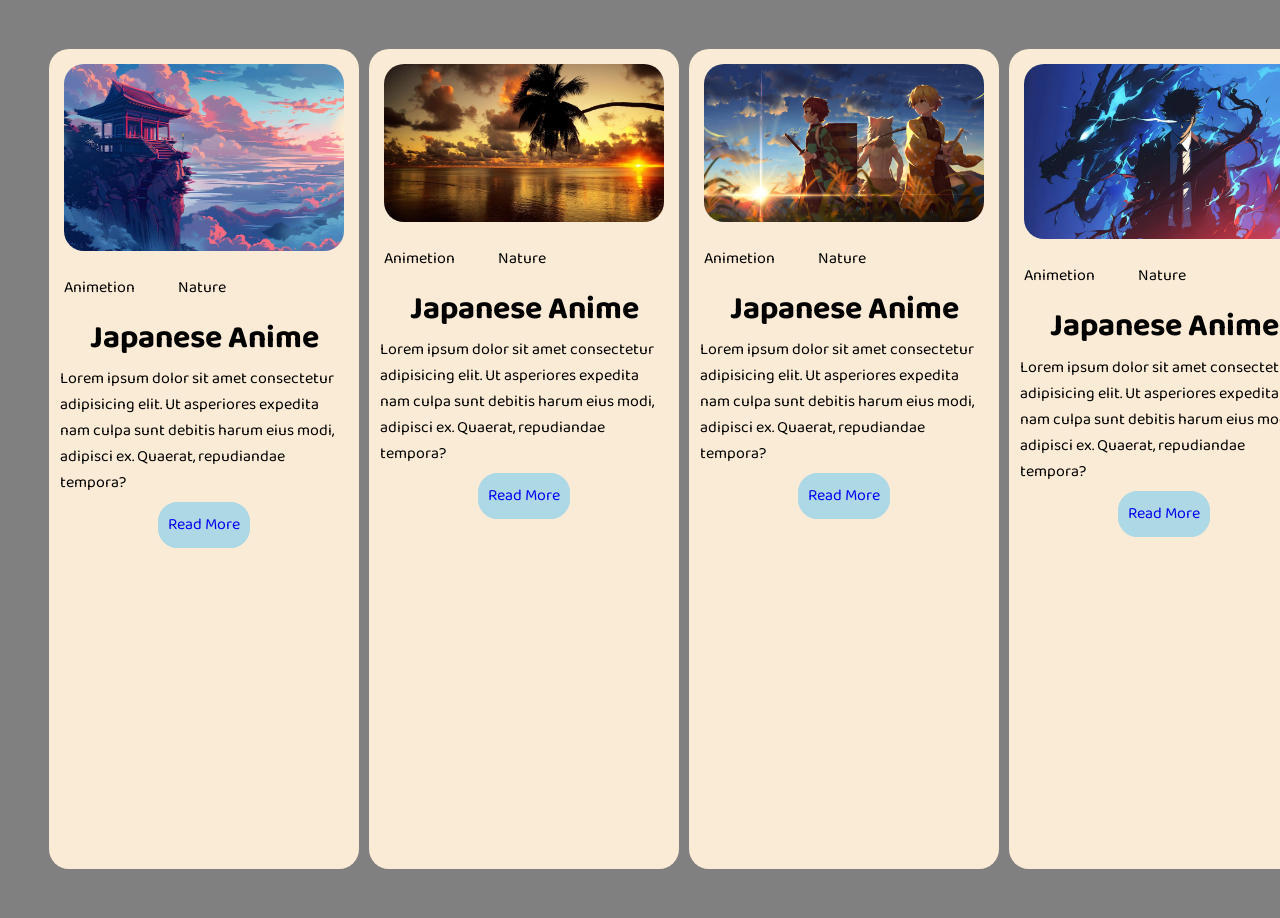
<file: Card/index.html>
<!DOCTYPE html>
<html lang="en">

<head>
    <meta charset="UTF-8">
    <meta name="viewport" content="width=device-width, initial-scale=1.0">
    <title> CSS Card Design</title>
    <link rel="preconnect" href="https://fonts.googleapis.com">
    <link rel="preconnect" href="https://fonts.gstatic.com" crossorigin>
    <link href="https://fonts.googleapis.com/css2?family=Baloo+Bhai+2:wght@400..800&display=swap" rel="stylesheet">
    <link rel="stylesheet" href="style.css">
</head>

<body>
    <div class="card">
        <div class="image">
            <img width="280" src="jpan.avif" alt="">
        </div>
        <div class="capsules">
            <span>Animetion</span>
            <span>Nature</span>
        </div>
        <h1>Japanese Anime</h1>
        <div class="para">
             <p>Lorem ipsum dolor sit amet consectetur adipisicing elit. Ut asperiores expedita nam culpa sunt debitis harum eius modi, adipisci ex. Quaerat, repudiandae tempora?</p>
        </div>
        <div class="link">
             <a href="https:/www.google.com">read more</a>
             
        </div>
    </div>
    <div class="card">
        <div class="image">
            <img width="280" src="S3giPVi-sunrise-wallpapers-for-desktop.jpg" alt="">
        </div>
        <div class="capsules">
            <span>Animetion</span>
            <span>Nature</span>
        </div>
        <h1>Japanese Anime</h1>
        <div class="para">
             <p>Lorem ipsum dolor sit amet consectetur adipisicing elit. Ut asperiores expedita nam culpa sunt debitis harum eius modi, adipisci ex. Quaerat, repudiandae tempora?</p>
        </div>
        <div class="link">
             <a href="https:/www.google.com">read more</a>
             
        </div>
    </div>
    <div class="card">
        <div class="image">
            <img width="280" src="s2.jpg" alt="">
        </div>
        <div class="capsules">
            <span>Animetion</span>
            <span>Nature</span>
        </div>
        <h1>Japanese Anime</h1>
        <div class="para">
             <p>Lorem ipsum dolor sit amet consectetur adipisicing elit. Ut asperiores expedita nam culpa sunt debitis harum eius modi, adipisci ex. Quaerat, repudiandae tempora?</p>
        </div>
        <div class="link">
             <a href="https:/www.google.com">read more</a>
             
        </div>
    </div>
    <div class="card">
        <div class="image">
            <img width="280" src="s1.webp" alt="">
        </div>
        <div class="capsules">
            <span>Animetion</span>
            <span>Nature</span>
        </div>
        <h1>Japanese Anime</h1>
        <div class="para">
             <p>Lorem ipsum dolor sit amet consectetur adipisicing elit. Ut asperiores expedita nam culpa sunt debitis harum eius modi, adipisci ex. Quaerat, repudiandae tempora?</p>
        </div>
        <div class="link">
             <a href="https:/www.google.com">read more</a>
             
        </div>
    </div>
</body>
</file>
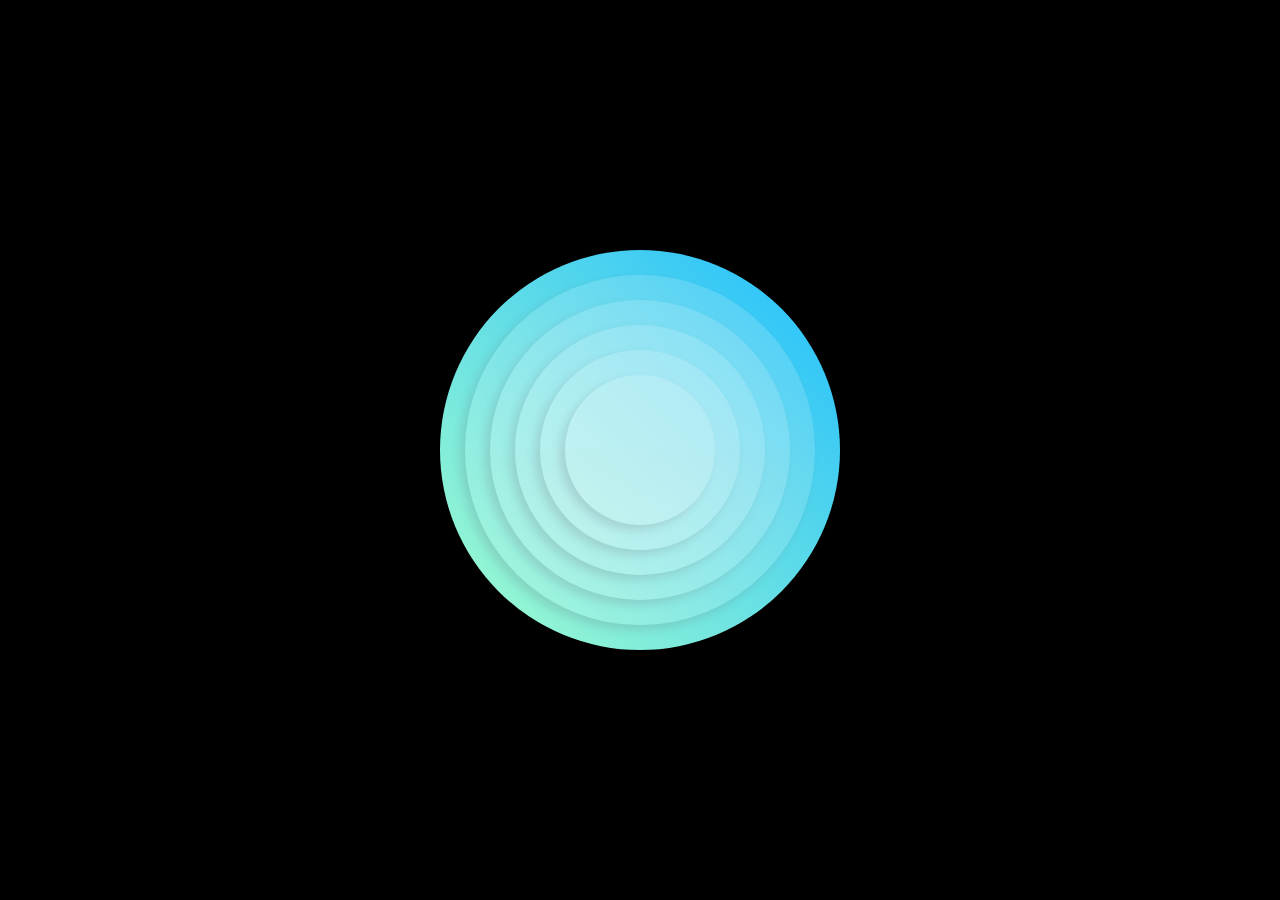
<file: circle animetion/index.html>
<!DOCTYPE html>
<html lang="en">

<head>
    <meta charset="UTF-8">
    <meta name="viewport" content="width=device-width, initial-scale=1.0">
    <title>Shadow circle</title>
    <link rel="stylesheet" href="style.css">
    <link rel="shortcut icon" href="Rinnegan-PNG-File (7).png" type="image/x-icon">
      
    
</head>

<body>
    <div class="card">
        <div class="circle"></div>
        <div class="circle"></div>
        <div class="circle"></div>
        <div class="circle"></div>
        <div class="circle"></div>
    </div>
</body>


</html>
</file>
<file: Card/style.css>
body {
     background-color: grey;
     display: flex;
     font-family: "Baloo Bhai 2", serif;
     margin: 44px;
 }

 .card {
     background-color: antiquewhite;
     width: 300px;
     height: 90vh;
     border-radius: 20px;
     padding: 5px;
     margin: 5px
 }

 .image {
     margin: 5px;
     padding: 5px;
 }

 .image img {
     border-radius: 20px;

 }

 .capsules {
     word-spacing: 40px;
     padding: 5px;
     margin: 5px;
     height: 12px;

 }

 .link {
     text-align: center;
     text-transform: capitalize;


 }

 .link a {
     border: 2px solid lightblue;
     border-radius: 20px;
     border-bottom-style: solid;
     border-width: 10px;
     background-color: lightblue;
     text-decoration: none;
 }

 .para {
     margin: 6px;
     padding: auto;
 }

 h1 {
     text-align: center;
     height: 32px;
 }
</file>
<file: circle animetion/style.css>
* {
    margin: 0;
    padding: 0;
}

body {
    background-color: black;
    display: flex;
    justify-content: center;
    align-items: center;
    height: 100vh;
}

.card {
    background: linear-gradient(45deg, #a5fecd, #20bdff);
    height: 400px;
    width: 400px;
    border-radius: 50%;
    transform-style: preserve-3d;
    transition: all 1s ease-in-out;
}

.circle {
    background: linear-gradient(#ffffff27, #ffffff28);
    border-radius: inherit;
    box-shadow: -5px 5px 10px #64646f33;
    position: absolute;
    transition: all 1s ease-in-out;

}

.card :nth-child(1) {
    inset: 25px;
    transition-delay: 0.1s;
}

.card :nth-child(2) {
    inset: 50px;
    transition-delay:0.2s ;
}

.card :nth-child(3) {
    inset: 75px;
    transition-delay:0.3s ;
}

.card :nth-child(4) {
    inset: 100px;
    transition-delay:0.4s ;
}

.card :nth-child(5) {
    inset: 125px;
    transition-delay:0.5s ;
}
/* hover effect */
.card:hover{
    transform: rotate3d(1,1,0,60deg);
}
.card:hover.card :nth-child(1){
    transform: translate3d(0,0,30px);
}
.card:hover.card :nth-child(2){
    transform: translate3d(0,0,60px);
}
.card:hover.card :nth-child(3){
    transform: translate3d(0,0,90px);
}
.card:hover.card :nth-child(4){
    transform: translate3d(0,0,120px);
}
.card:hover.card :nth-child(5){
    transform: translate3d(0,0,150px);
}
</file>
